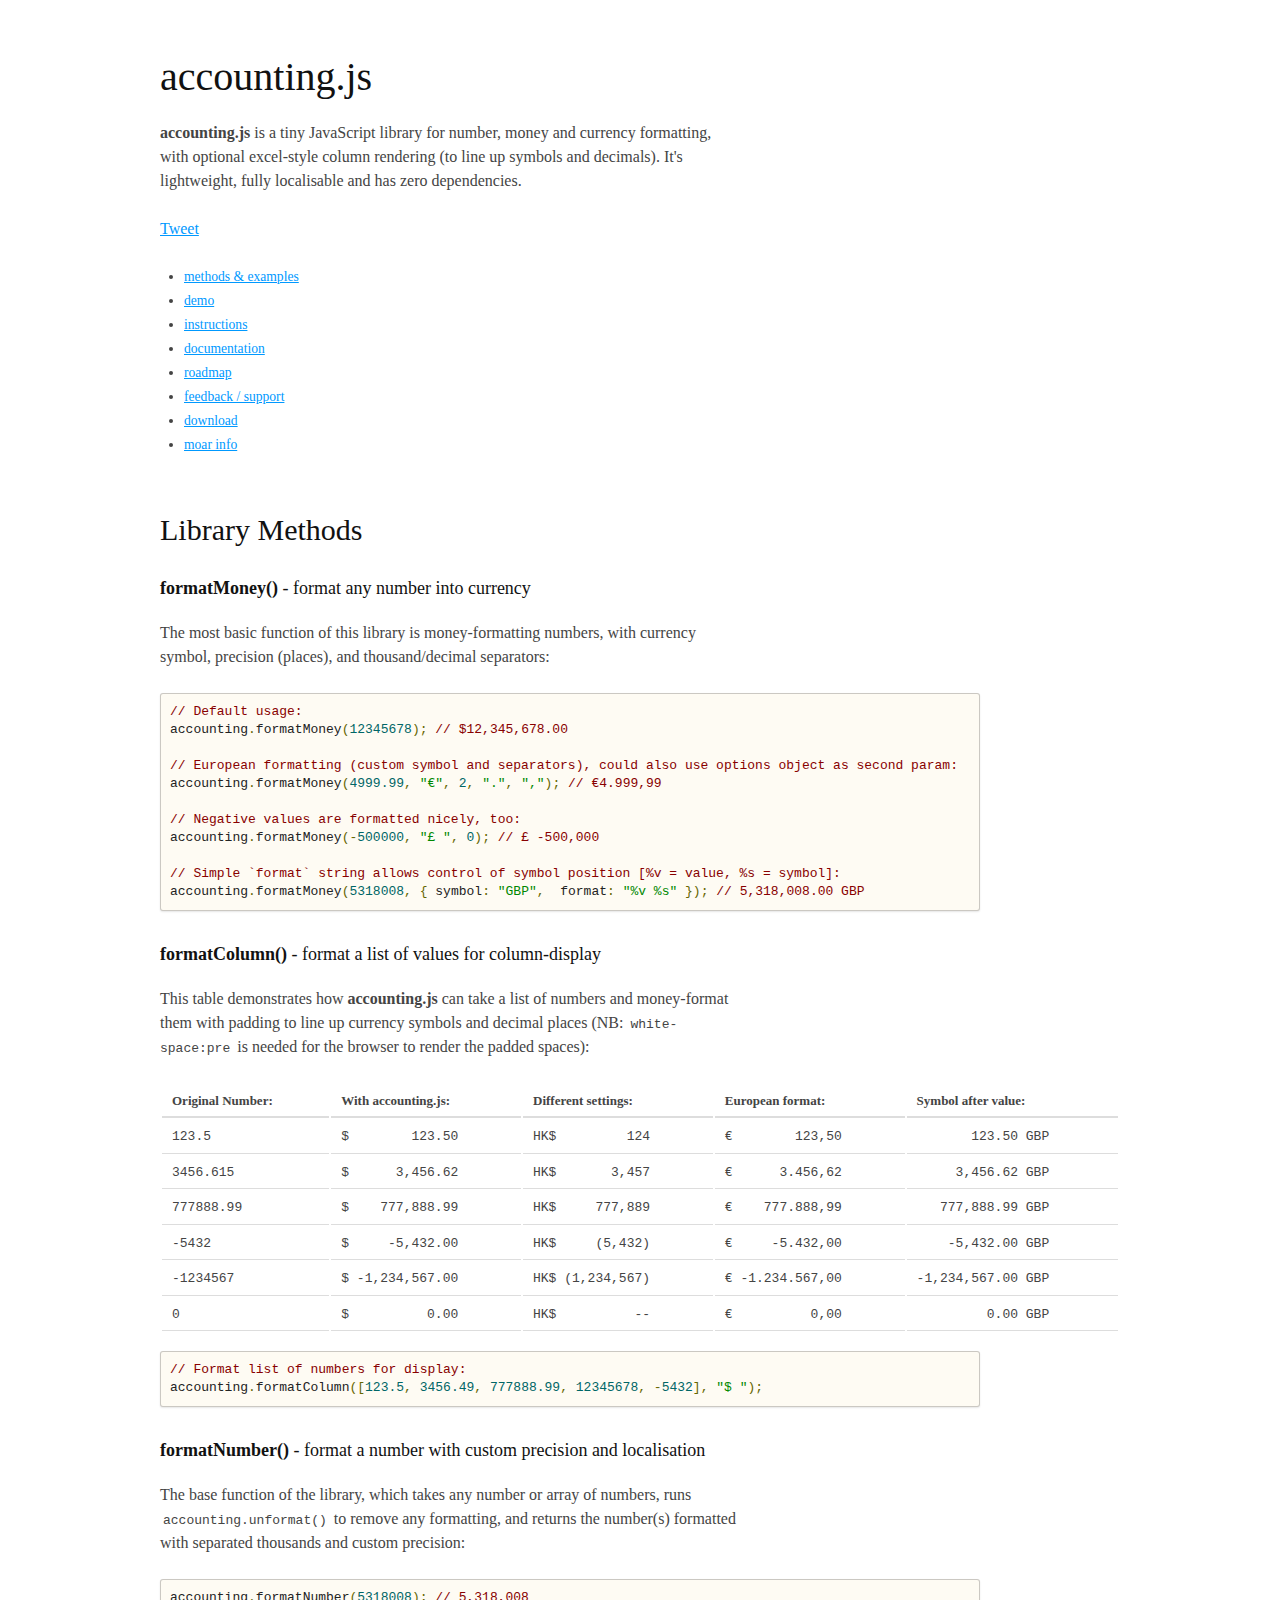
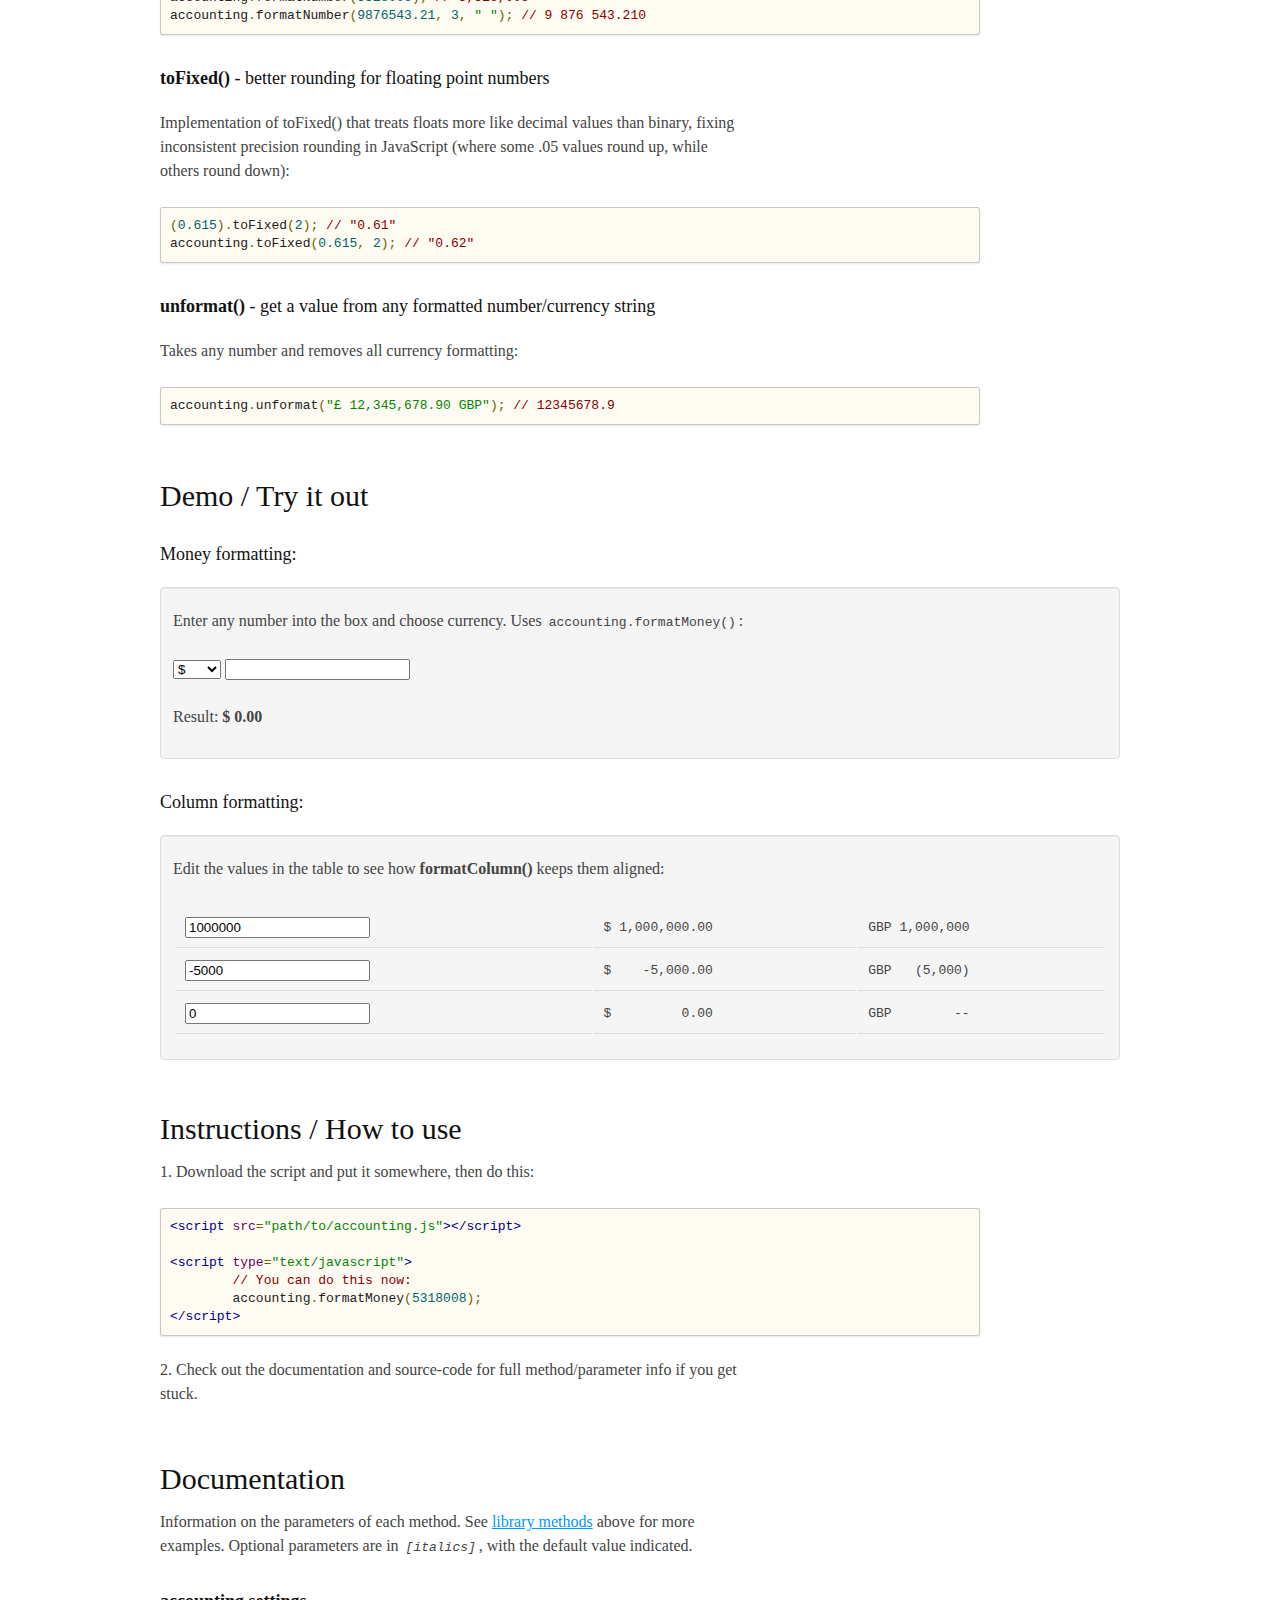
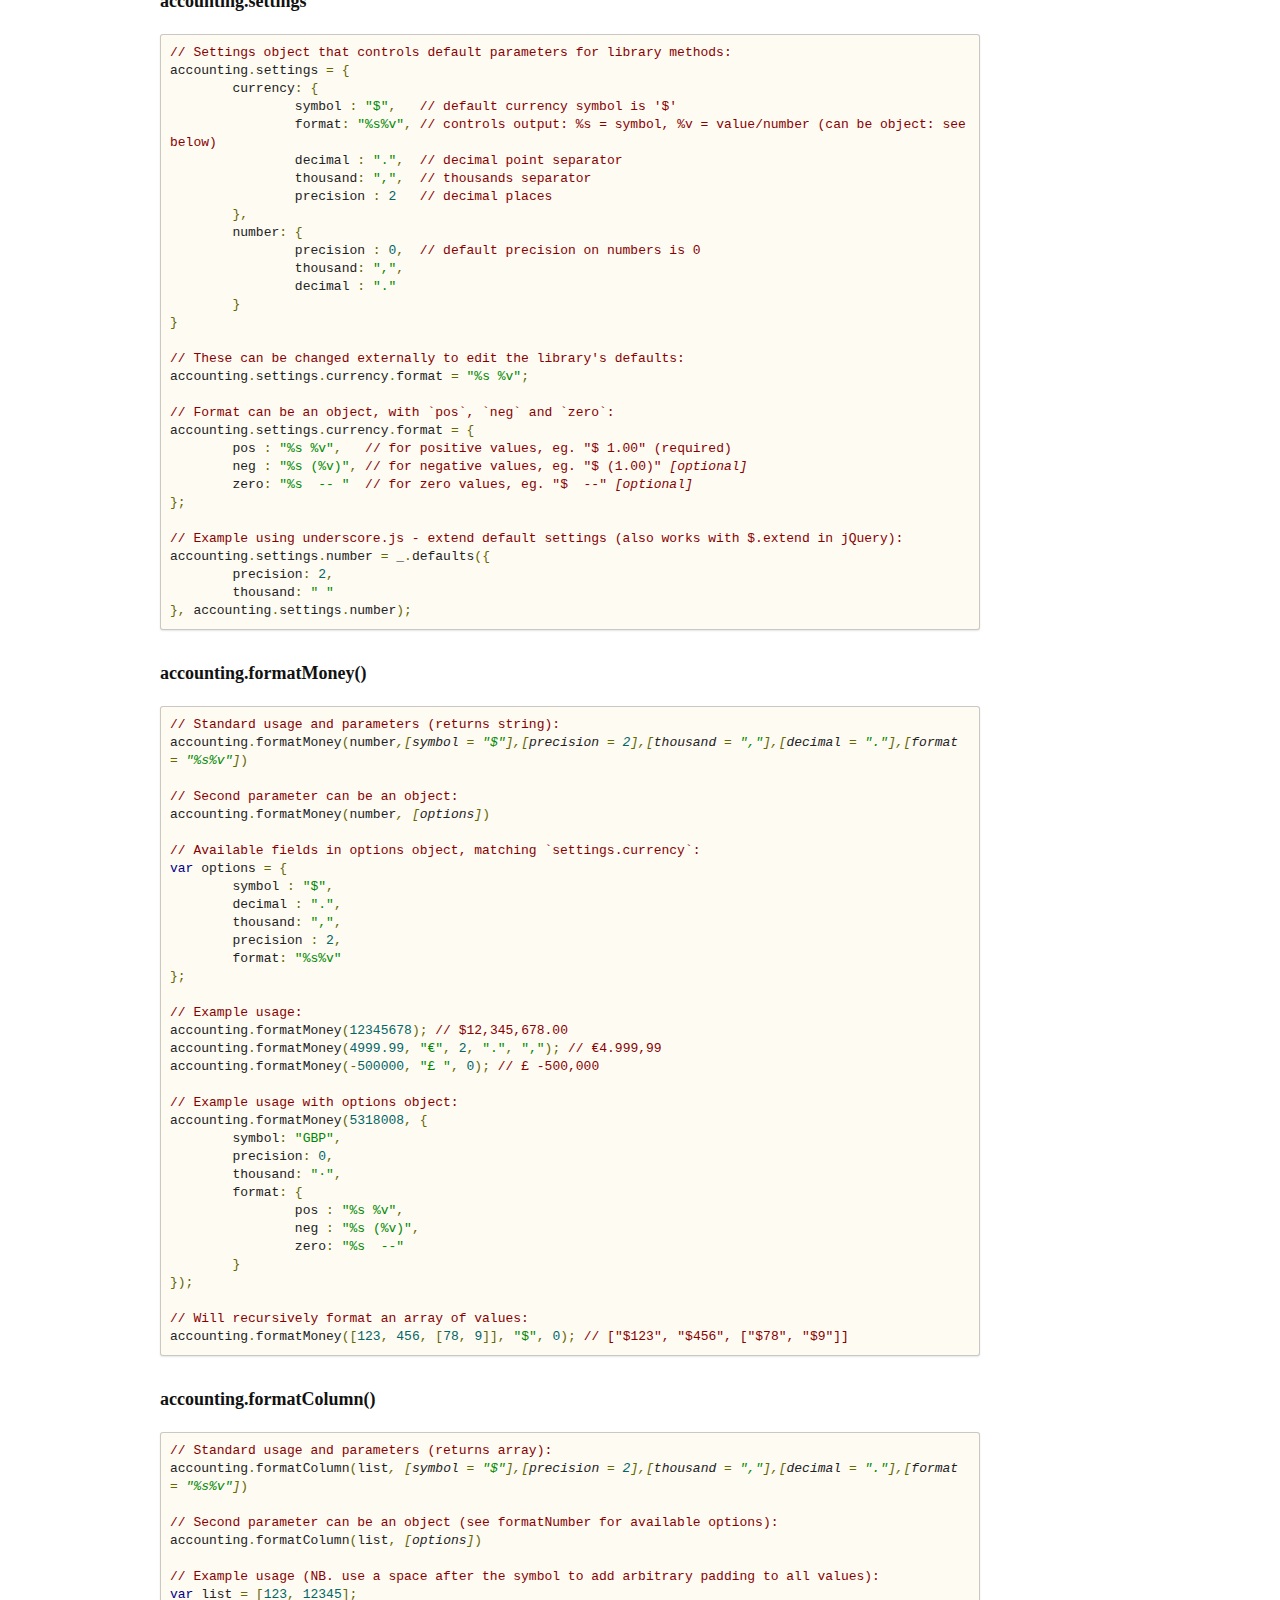
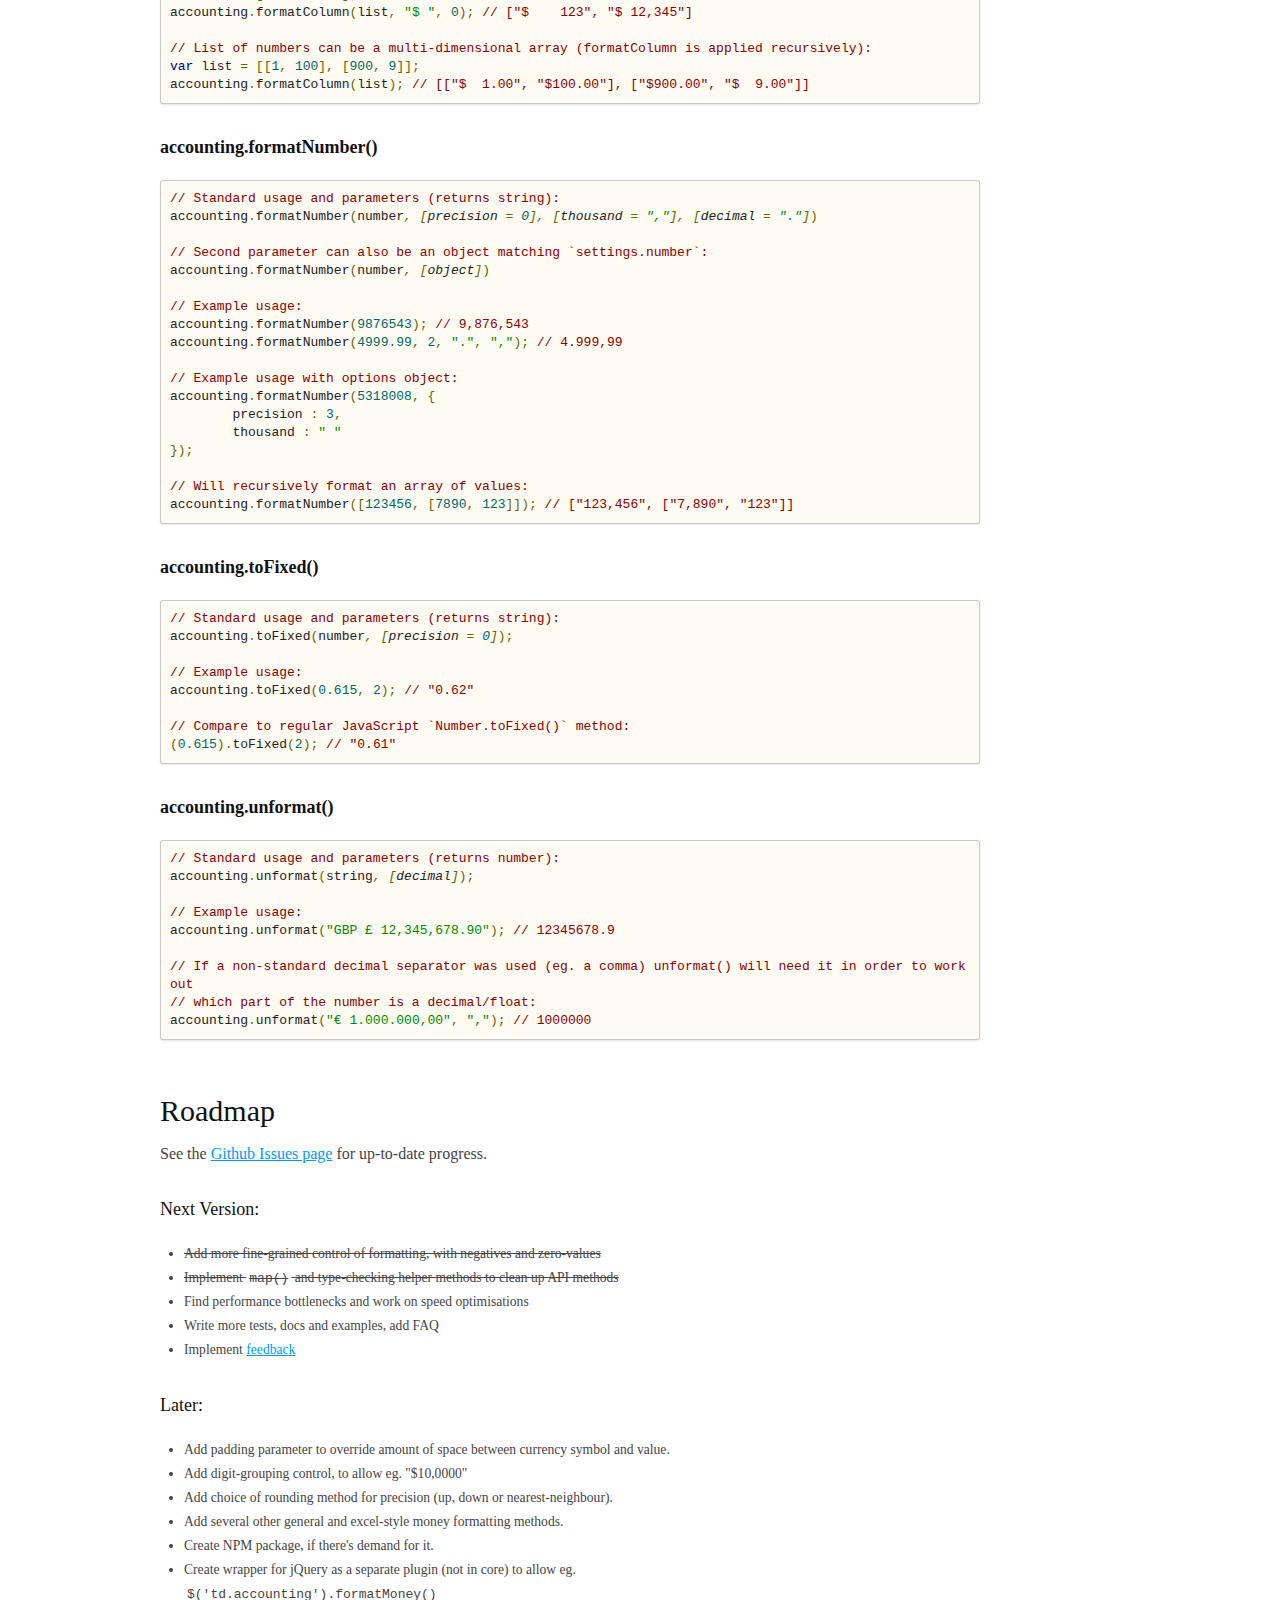
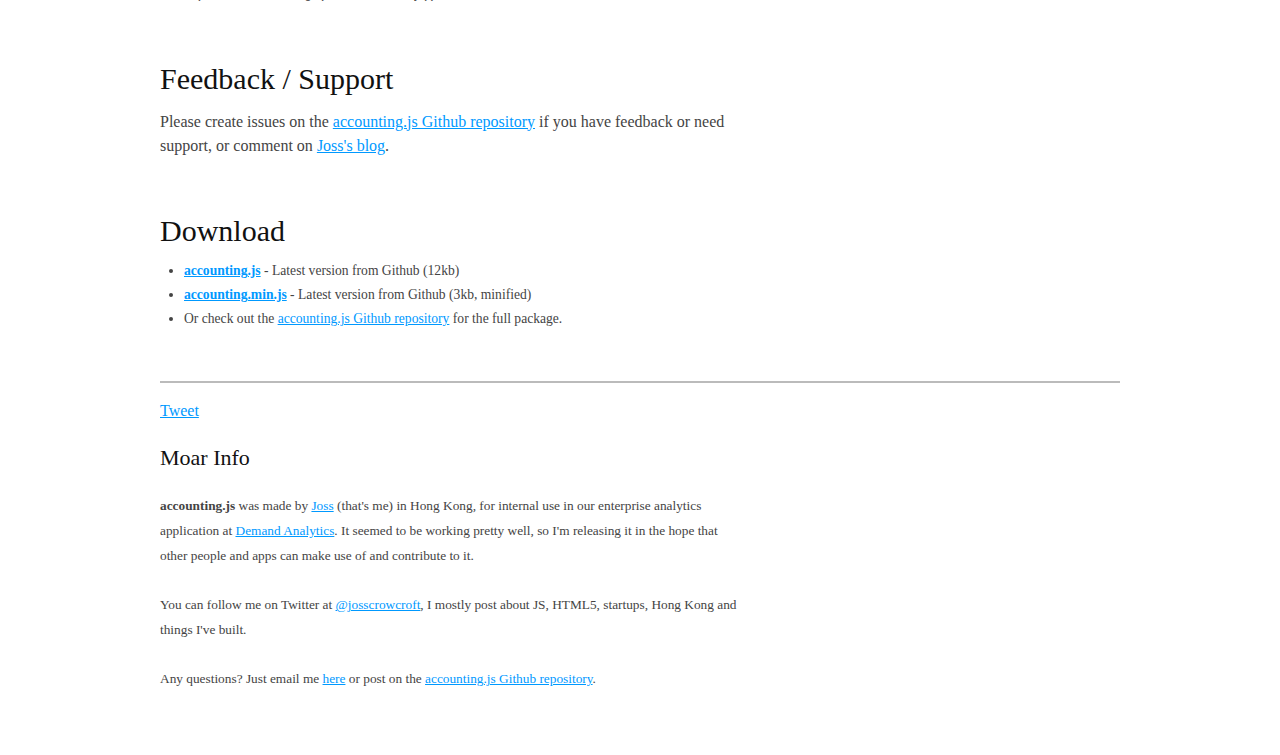
<file: app/bower_components/accounting/index.html>
<!doctype html>
<html lang="en" class="no-js">
<head>
	<meta charset="utf-8">
	<title>accounting.js - format money / currency in JavaScript</title>
	<link href="demo-resources/style.css" rel="stylesheet"/>
	<link rel="canonical" href="http://josscrowcroft.github.com/accounting.js/" />
	<script type="text/javascript">
		var _gaq = _gaq || [];
		_gaq.push(['_setAccount', 'UA-17884149-3']);
		_gaq.push(['_trackPageview']);
		(function() {
			var ga = document.createElement('script'); ga.type = 'text/javascript'; ga.async = true;
			ga.src = ('https:' == document.location.protocol ? 'https://ssl' : 'http://www') + '.google-analytics.com/ga.js';
			var s = document.getElementsByTagName('script')[0]; s.parentNode.insertBefore(ga, s);
		})();
	</script>
</head>

<body>
	<section>
		<h1>accounting.js</h1>
		<p><strong>accounting.js</strong> is a tiny JavaScript library for number, money and currency formatting, with optional excel-style column rendering (to line up symbols and decimals). It's lightweight, fully localisable and has zero dependencies.</p>
		<p><a href="http://twitter.com/share" class="twitter-share-button" data-count="horizontal" data-via="josscrowcroft" data-url="http://josscrowcroft.github.com/accounting.js" data-text="accounting.js - JavaScript library for money/currency formatting">Tweet</a> &nbsp; <g:plusone size="medium"></g:plusone></p>
		<ul>
			<li><a href="#methods" title="library methods overvew">methods &amp; examples</a>
			<li><a href="#demo" title="demo">demo</a>
			<li><a href="#instructions" title="instructions">instructions</a>
			<li><a href="#documentation" title="documentation">documentation</a>
			<li><a href="#roadmap" title="roadmap">roadmap</a>
			<li><a href="#support" title="support">feedback / support</a>
			<li><a href="#download" title="download">download</a>
			<li><a href="#moar" title="moar info">moar info</a>
		</ul>
	</section>

	<section id="methods">
		<h2>Library Methods</h2>
		<h4><strong>formatMoney()</strong> - format any number into currency</h4>
		<p>The most basic function of this library is money-formatting numbers, with currency symbol, precision (places), and thousand/decimal separators:</p>
		<pre class="prettyprint lang-js">// Default usage:
accounting.formatMoney(12345678); // $12,345,678.00

// European formatting (custom symbol and separators), could also use options object as second param:
accounting.formatMoney(4999.99, "&euro;", 2, ".", ","); // &euro;4.999,99

// Negative values are formatted nicely, too:
accounting.formatMoney(-500000, "&pound; ", 0); // &pound; -500,000

// Simple `format` string allows control of symbol position [%v = value, %s = symbol]:
accounting.formatMoney(5318008, { symbol: "GBP",  format: "%v %s" }); // 5,318,008.00 GBP</pre>
		<h4><strong>formatColumn()</strong> - format a list of values for column-display</h4>
		<p>This table demonstrates how <strong>accounting.js</strong> can take a list of numbers and money-format them with padding to line up currency symbols and decimal places (NB: <code>white-space:pre</code> is needed for the browser to render the padded spaces):</p>
		<table id="demo-table">
			<thead>
				<tr>
					<th>Original Number:</th>
					<th>With accounting.js:</th>
					<th>Different settings:</th>
					<th>European format:</th>
					<th>Symbol after value:</th>
				</tr>
			</thead>
			<tbody></tbody>
		</table>
		<pre class="prettyprint lang-js">// Format list of numbers for display:
accounting.formatColumn([123.5, 3456.49, 777888.99, 12345678, -5432], "$ ");</pre>

		<h4><strong>formatNumber()</strong> - format a number with custom precision and localisation</h4>
		<p>The base function of the library, which takes any number or array of numbers, runs <code>accounting.unformat()</code> to remove any formatting, and returns the number(s) formatted with separated thousands and custom precision:</p>
		<pre class="prettyprint lang-js">accounting.formatNumber(5318008); // 5,318,008
accounting.formatNumber(9876543.21, 3, " "); // 9 876 543.210</pre>

		<h4><strong>toFixed()</strong> - better rounding for floating point numbers</h4>
		<p>Implementation of toFixed() that treats floats more like decimal values than binary, fixing inconsistent precision rounding in JavaScript (where some .05 values round up, while others round down):</p>
		<pre class="prettyprint lang-js">(0.615).toFixed(2); // "0.61"
accounting.toFixed(0.615, 2); // "0.62"</pre>

		<h4><strong>unformat()</strong> - get a value from any formatted number/currency string</h4>
		<p>Takes any number and removes all currency formatting:</p>
		<pre class="prettyprint lang-js">accounting.unformat("&pound; 12,345,678.90 GBP"); // 12345678.9</pre>
	</section>

	<section id="demo">
		<h2>Demo / Try it out</h2>

		<h4>Money formatting:</h4>
		<div class="well">
			<p>Enter any number into the box and choose currency. Uses <code>accounting.formatMoney()</code>:</p>
			<p>
				<select id="demo-number-symbol">
					<option value="$ ">$</option>
					<option value="&pound; ">&pound;</option>
					<option value="HK$ ">HK$</option>
					<option data-locale="european" value="&euro; ">&euro; </option>
				</select>
				<input type="text" maxlength="20" class="" id="demo-number-value" value="" />
			</p>
			<p>Result: <strong><span id="demo-number-result">$ 0.00</span></strong></p>
		</div>

		<h4>Column formatting:</h4>
		<div class="well">
			<p>Edit the values in the table to see how <strong>formatColumn()</strong> keeps them aligned:</p>
			<table id="demo-column">
				<tbody>
					<tr>
						<td><input type="text" value="1000000" maxlength="20" /></td>
						<td class="output">$ 1,000,000.00</td>
						<td class="output2">GBP 1,000,000</td>
					</tr>
					<tr>
						<td><input type="text" value="-5000" maxlength="20" /></td>
						<td class="output">$    -5,000.00</td>
						<td class="output2">GBP   (5,000)</td>
					</tr>
					<tr>
						<td><input type="text" value="0" maxlength="20" /></td>
						<td class="output">$         0.00</td>
						<td class="output2">GBP        --</td>
					</tr>
				</tbody>
			</table>
		</div>
	</section>


	<section id="instructions">
		<h2>Instructions / How to use</h2>
		<p>1. Download the script and put it somewhere, then do this:</p>
		<pre class="prettyprint">&lt;script src=&quot;path/to/accounting.js&quot;&gt;&lt;/script&gt;

&lt;script type=&quot;text/javascript&quot;&gt;
	// You can do this now:
	accounting.formatMoney(5318008);
&lt;/script&gt;</pre>
		<p>2. Check out the documentation and source-code for full method/parameter info if you get stuck.</p>
	</section>


	<section id="documentation">
		<h2>Documentation</h2>
		<p>Information on the parameters of each method. See <a href="#methods" title="accounting.js library methods">library methods</a> above for more examples. Optional parameters are in <code><em>[italics]</em></code>, with the default value indicated.</p>


		<h4><strong>accounting.settings</strong></h4>
		<pre class="prettyprint lang-js">// Settings object that controls default parameters for library methods:
accounting.settings = {
	currency: {
		symbol : "$",   // default currency symbol is '$'
		format: "%s%v", // controls output: %s = symbol, %v = value/number (can be object: see below)
		decimal : ".",  // decimal point separator
		thousand: ",",  // thousands separator
		precision : 2   // decimal places
	},
	number: {
		precision : 0,  // default precision on numbers is 0
		thousand: ",",
		decimal : "."
	}
}

// These can be changed externally to edit the library's defaults:
accounting.settings.currency.format = "%s %v";

// Format can be an object, with `pos`, `neg` and `zero`:
accounting.settings.currency.format = {
	pos : "%s %v",   // for positive values, eg. "$ 1.00" (required)
	neg : "%s (%v)", // for negative values, eg. "$ (1.00)" <em>[optional]</em>
	zero: "%s  -- "  // for zero values, eg. "$  --" <em>[optional]</em>
};

// Example using underscore.js - extend default settings (also works with $.extend in jQuery):
accounting.settings.number = _.defaults({
	precision: 2,
	thousand: " "
}, accounting.settings.number);</pre>


		<h4><strong>accounting.formatMoney()</strong></h4>
		<pre class="prettyprint lang-js">// Standard usage and parameters (returns string):
accounting.formatMoney(number<em>,[symbol = "$"],[precision = 2],[thousand = ","],[decimal = "."],[format = "%s%v"]</em>)

// Second parameter can be an object:
accounting.formatMoney(number<em>, [options]</em>)

// Available fields in options object, matching `settings.currency`:
var options = {
	symbol : "$",
	decimal : ".",
	thousand: ",",
	precision : 2,
	format: "%s%v"
};

// Example usage:
accounting.formatMoney(12345678); // $12,345,678.00
accounting.formatMoney(4999.99, "&euro;", 2, ".", ","); // &euro;4.999,99
accounting.formatMoney(-500000, "&pound; ", 0); // &pound; -500,000

// Example usage with options object:
accounting.formatMoney(5318008, {
	symbol: "GBP",
	precision: 0,
	thousand: "&middot",
	format: {
		pos : "%s %v",
		neg : "%s (%v)",
		zero: "%s  --"
	}
});

// Will recursively format an array of values:
accounting.formatMoney([123, 456, [78, 9]], "$", 0); // ["$123", "$456", ["$78", "$9"]]</pre>



		<h4><strong>accounting.formatColumn()</strong></h4>
		<pre class="prettyprint lang-js">// Standard usage and parameters (returns array):
accounting.formatColumn(list<em>, [symbol = "$"],[precision = 2],[thousand = ","],[decimal = "."],[format = "%s%v"]</em>)

// Second parameter can be an object (see formatNumber for available options):
accounting.formatColumn(list, <em>[options]</em>)

// Example usage (NB. use a space after the symbol to add arbitrary padding to all values):
var list = [123, 12345];
accounting.formatColumn(list, "$ ", 0); // ["$    123", "$ 12,345"]

// List of numbers can be a multi-dimensional array (formatColumn is applied recursively):
var list = [[1, 100], [900, 9]];
accounting.formatColumn(list); // [["$  1.00", "$100.00"], ["$900.00", "$  9.00"]]</pre>


		<h4><strong>accounting.formatNumber()</strong></h4>
		<pre class="prettyprint lang-js">// Standard usage and parameters (returns string):
accounting.formatNumber(number<em>, [precision = 0], [thousand = ","], [decimal = "."]</em>)

// Second parameter can also be an object matching `settings.number`:
accounting.formatNumber(number<em>, [object]</em>)

// Example usage:
accounting.formatNumber(9876543); // 9,876,543
accounting.formatNumber(4999.99, 2, ".", ","); // 4.999,99

// Example usage with options object:
accounting.formatNumber(5318008, {
	precision : 3,
	thousand : " "
});

// Will recursively format an array of values:
accounting.formatNumber([123456, [7890, 123]]); // ["123,456", ["7,890", "123"]]</pre>


		<h4><strong>accounting.toFixed()</strong></h4>
		<pre class="prettyprint lang-js">// Standard usage and parameters (returns string):
accounting.toFixed(number<em>, [precision = 0]</em>);

// Example usage:
accounting.toFixed(0.615, 2); // "0.62"

// Compare to regular JavaScript `Number.toFixed()` method:
(0.615).toFixed(2); // "0.61"</pre>


		<h4><strong>accounting.unformat()</strong></h4>
		<pre class="prettyprint lang-js">// Standard usage and parameters (returns number):
accounting.unformat(string<em>, [decimal]</em>);

// Example usage:
accounting.unformat("GBP &pound; 12,345,678.90"); // 12345678.9

// If a non-standard decimal separator was used (eg. a comma) unformat() will need it in order to work out
// which part of the number is a decimal/float:
accounting.unformat("&euro; 1.000.000,00", ","); // 1000000</pre>

	</section>


	<section id="roadmap">
		<h2>Roadmap</h2>
		<p>See the <a href="https://github.com/josscrowcroft/accounting.js/issues" title="accounting.js issues">Github Issues page</a> for up-to-date progress.</p>
		<h4>Next Version:</h4>
		<ul>
			<li><s>Add more fine-grained control of formatting, with negatives and zero-values</s></li>
			<li><s>Implement <code>map()</code> and type-checking helper methods to clean up API methods</s></li>
			<li>Find performance bottlenecks and work on speed optimisations</li>
			<li>Write more tests, docs and examples, add FAQ</li>
			<li>Implement <a href="https://github.com/josscrowcroft/accounting.js/issues/" title="accounting.js issues">feedback</a></li>
		</ul>
		<h4>Later:</h4>
		<ul>
			<li>Add padding parameter to override amount of space between currency symbol and value.</li>
			<li>Add digit-grouping control, to allow eg. "$10,0000"</li>
			<li>Add choice of rounding method for precision (up, down or nearest-neighbour).</li>
			<li>Add several other general and excel-style money formatting methods.</li>
			<li>Create NPM package, if there's demand for it.</li>
			<li>Create wrapper for jQuery as a separate plugin (not in core) to allow eg. <code>$('td.accounting').formatMoney()</code></li>
		</ul>
	</section>

	<section id="support">
		<h2>Feedback / Support</h2>
		<p>Please create issues on the <a href="https://github.com/josscrowcroft/accounting.js" title="accounting.js Github repository">accounting.js Github repository</a> if you have feedback or need support, or comment on <a href="http://www.josscrowcroft.com" title="Joss">Joss's blog</a>.</p>
	</section>

	<section id="download">
		<h2>Download</h2>
		<ul>
			<li><strong><a href="https://raw.github.com/josscrowcroft/accounting.js/master/accounting.js" title="accounting.js">accounting.js</a></strong> - Latest version from Github (12kb)</li>
			<li><strong><a href="https://raw.github.com/josscrowcroft/accounting.js/master/accounting.min.js" title="accounting.min.js">accounting.min.js</a></strong> - Latest version from Github (3kb, minified)</li>
			<li>Or check out the <a href="https://github.com/josscrowcroft/accounting.js" title="accounting.js Github repository">accounting.js Github repository</a> for the full package.</li>
		</ul>
	</section>

	<section id="moar">
		<br />
		<hr />
		<p><a href="http://twitter.com/share" class="twitter-share-button" data-count="horizontal" data-via="josscrowcroft" data-url="http://josscrowcroft.github.com/accounting.js" data-text="accounting.js - JavaScript library for money/currency formatting">Tweet</a> &nbsp; <g:plusone size="medium"></g:plusone></p>
		<h3>Moar Info</h3>
		<p><small><strong>accounting.js</strong> was made by <a href="http://www.josscrowcroft.com" title="Joss">Joss</a> (that's me) in Hong Kong, for internal use in our enterprise analytics application at <a href="http://demandanalytics.com" title="Demand Analytics">Demand Analytics</a>. It seemed to be working pretty well, so I'm releasing it in the hope that other people and apps can make use of and contribute to it.</small></p>
		<p><small>You can follow me on Twitter at <a href="http://twitter.com/josscrowcroft" title="@josscrowcroft on Twitter">@josscrowcroft</a>, I mostly post about JS, HTML5, startups, Hong Kong and things I've built.</small></p>
		<p><small>Any questions? Just email me <a href="http://www.josscrowcroft.com/contact/" title="Contact Joss">here</a> or post on the <a href="https://github.com/josscrowcroft/accounting.js" title="accounting.js Github repository">accounting.js Github repository</a>.</small></p>
	</section>


	<script src="accounting.js"></script>
	<script src="demo-resources/js/libs/jquery.min.js"></script>
	<script src="demo-resources/js/prettify.js"></script>

	<script type="text/javascript">

		// demo thangs:
		jQuery(document).ready(function($) {
			var numbers = [123.5, 3456.615, 777888.99, -5432, -1234567, 0];
			// Use accounting.js to format the list of numbers several ways:
			var formatted = accounting.formatColumn(numbers, "$ "),
			    different = accounting.formatColumn(numbers, {
			    	symbol:"HK$",
			    	precision:0,
			    	format: {
			    		pos : "%s %v",
			    		neg : "%s (%v)",
			    		zero : "%s --"
			    	}
			    }),
			    european  = accounting.formatColumn(numbers, {
			    	symbol: '&euro; ',
			    	thousand:'.',
			    	decimal:','
			    }),
			    symbolAfter = accounting.formatColumn(numbers, {
			    	symbol : "GBP",
			    	format : "%v %s"
			    });

			// Concat some nasty demo HTML:
			for ( var i = 0; i < numbers.length; i++ ) {
				$('<tr><td>'+numbers[i]+'</td><td>'+formatted[i]+'</td><td>'+different[i]+'</td><td>'+european[i]+'</td><td>'+symbolAfter[i]+'</td></tr>').appendTo('table#demo-table tbody');
			}


			// Try it yourself clicky demo:
			var $demoValue = $('#demo-number-value'),
			    $demoSymbol = $('#demo-number-symbol'),
			    $demoResult = $('#demo-number-result');

			$demoValue.add($demoSymbol).bind('keydown keyup keypress focus blur paste change', function() {
			 	var symbol = $demoSymbol.find(':selected').val(),
			 	    result = accounting.formatMoney(
			 	    	$demoValue.val(),
			 	    	symbol,
			 	    	2,
			 	    	($demoSymbol.find(':selected').data('locale') === 'european') ? "." : ",",
			 	    	($demoSymbol.find(':selected').data('locale') === 'european') ? "," : "."
			 	    );
				$demoResult.text(result);
			});


			// Try it yourself clicky column/list demo:
			var $columnValues = $('#demo-column').find('input'),
			    $columnOutputs = $('#demo-column').find('.output'),
			    $columnOutputs2 = $('#demo-column').find('.output2');

			$columnValues.bind('keydown keyup keypress focus blur paste', function() {
			 	var list = $.map( $columnValues, function(each) { return $(each).val(); } ),
			 		formatted = accounting.formatColumn(list, {
			 			format : "%s %v"
			 		}),
			 		formatted2 = accounting.formatColumn(list, {
			 			symbol : "GBP",
			 			precision : 0,
			 			format : {
			 				pos : "%s %v",
			 				neg : "%s (%v)",
			 				zero: "%s --"
			 			}
			 		});

			 	$.each($columnOutputs, function(i, each) {
			 		$(each).text(formatted[i]);
			 	});
			 	$.each($columnOutputs2, function(i, each) {
			 		$(each).text(formatted2[i]);
			 	});
			});

		});

		// prettify:
		prettyPrint();

		// twitter:
		(function(d, t) {
			var g = d.createElement(t),
				s = d.getElementsByTagName(t)[0];
			g.async = true;
			g.src = 'http://platform.twitter.com/widgets.js';
			s.parentNode.insertBefore(g, s);
		})(document, 'script');

		// google plus:
		window.___gcfg = {lang: 'en-GB'};
		(function() {
			var po = document.createElement('script'); po.type = 'text/javascript'; po.async = true;
			po.src = 'https://apis.google.com/js/plusone.js';
			var s = document.getElementsByTagName('script')[0]; s.parentNode.insertBefore(po, s);
		})();
	</script>
</body>
</html>
</file>
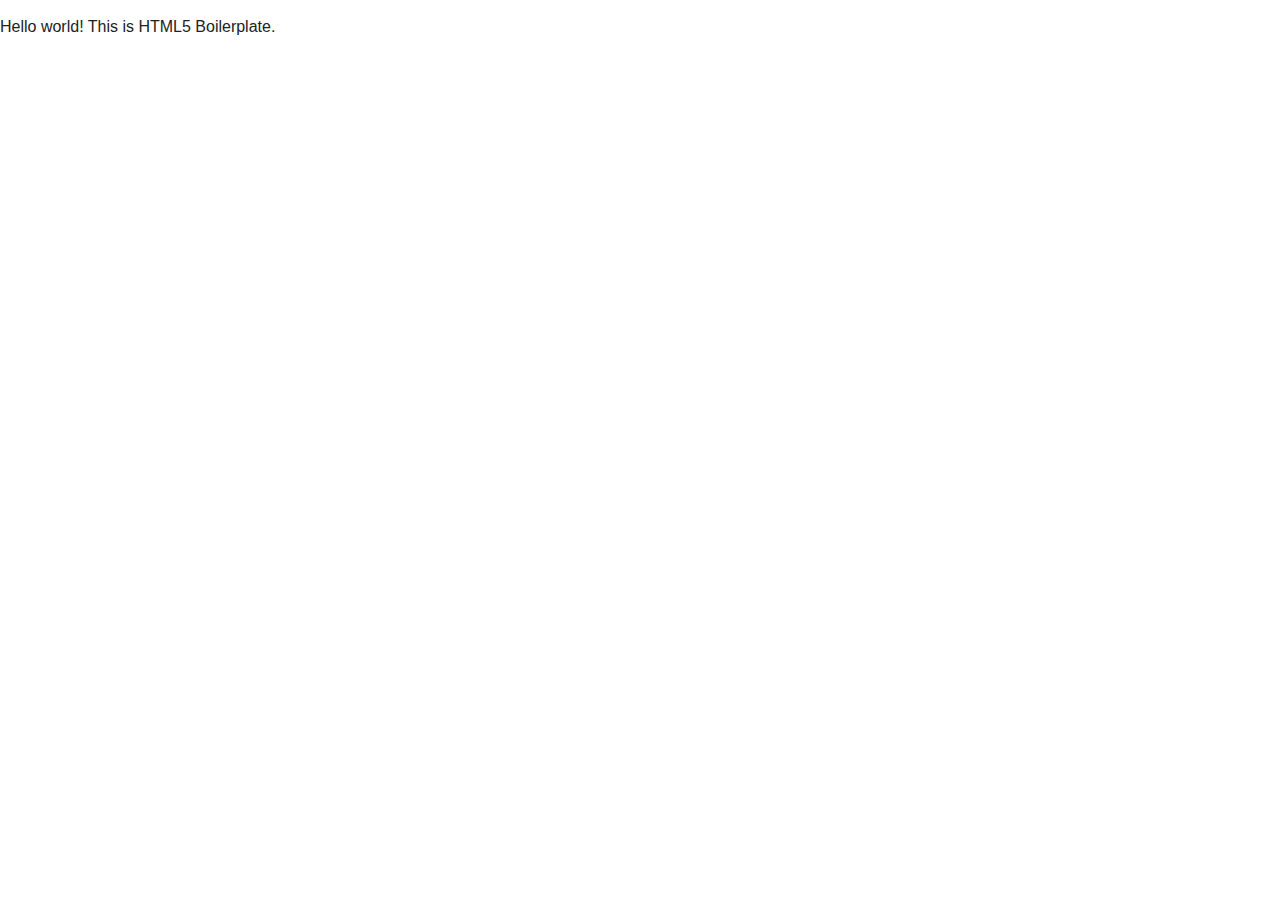
<file: app/bower_components/html5-boilerplate/index.html>
<!DOCTYPE html>
<!--[if lt IE 7]>      <html class="no-js lt-ie9 lt-ie8 lt-ie7"> <![endif]-->
<!--[if IE 7]>         <html class="no-js lt-ie9 lt-ie8"> <![endif]-->
<!--[if IE 8]>         <html class="no-js lt-ie9"> <![endif]-->
<!--[if gt IE 8]><!--> <html class="no-js"> <!--<![endif]-->
    <head>
        <meta charset="utf-8">
        <meta http-equiv="X-UA-Compatible" content="IE=edge">
        <title></title>
        <meta name="description" content="">
        <meta name="viewport" content="width=device-width, initial-scale=1">

        <!-- Place favicon.ico and apple-touch-icon.png in the root directory -->

        <link rel="stylesheet" href="css/normalize.css">
        <link rel="stylesheet" href="css/main.css">
        <script src="js/vendor/modernizr-2.6.2.min.js"></script>
    </head>
    <body>
        <!--[if lt IE 7]>
            <p class="browsehappy">You are using an <strong>outdated</strong> browser. Please <a href="http://browsehappy.com/">upgrade your browser</a> to improve your experience.</p>
        <![endif]-->

        <!-- Add your site or application content here -->
        <p>Hello world! This is HTML5 Boilerplate.</p>

        <script src="//ajax.googleapis.com/ajax/libs/jquery/1.10.2/jquery.min.js"></script>
        <script>window.jQuery || document.write('<script src="js/vendor/jquery-1.10.2.min.js"><\/script>')</script>
        <script src="js/plugins.js"></script>
        <script src="js/main.js"></script>

        <!-- Google Analytics: change UA-XXXXX-X to be your site's ID. -->
        <script>
            (function(b,o,i,l,e,r){b.GoogleAnalyticsObject=l;b[l]||(b[l]=
            function(){(b[l].q=b[l].q||[]).push(arguments)});b[l].l=+new Date;
            e=o.createElement(i);r=o.getElementsByTagName(i)[0];
            e.src='//www.google-analytics.com/analytics.js';
            r.parentNode.insertBefore(e,r)}(window,document,'script','ga'));
            ga('create','UA-XXXXX-X');ga('send','pageview');
        </script>
    </body>
</html>
</file>
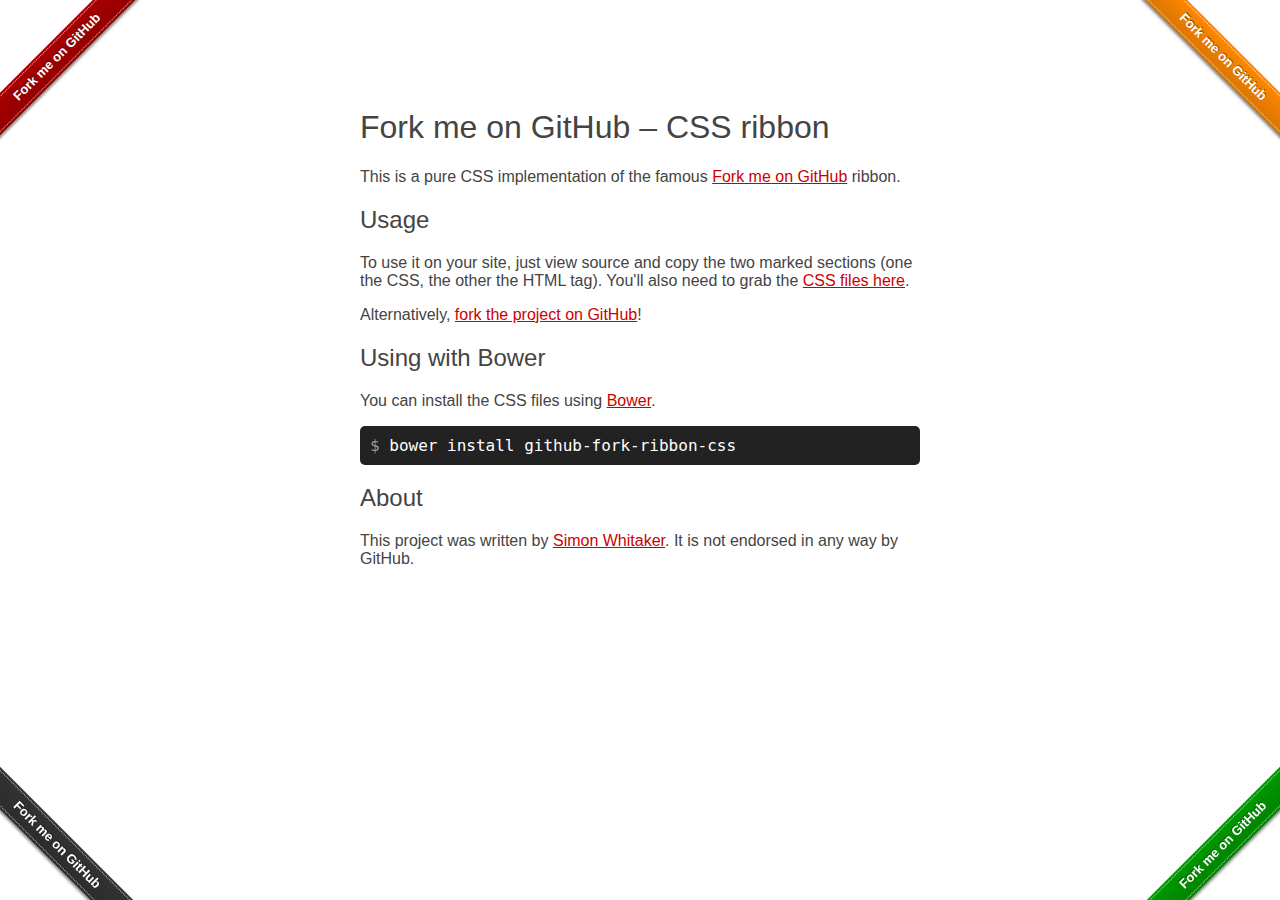
<file: display/app/bower_components/github-fork-ribbon-css/index.html>
<!DOCTYPE html>
<html lang="en">
<head>
    <meta charset="utf-8">
    <meta http-equiv="X-UA-Compatible" content="IE=edge">
    <title>Fork me on Github CSS Ribbon</title>
    <link rel="stylesheet" href="http://oss.maxcdn.com/libs/normalize-css/3.0.0/normalize.min.css">
    <style>
        /* This is just the styling for this page. See below for the CSS for the ribbon itself. */
        html {
            font: 16px "Helvetica Neue", Helvetica, Arial, sans-serif;
        }
        h1, h2 {
            font-weight: 400;
        }
        pre {
            background-color: #222;
            color: white;
            padding: 10px;
            -webkit-border-radius: 5px;
            -moz-border-radius: 5px;
            border-radius: 5px;
        }
        pre:before {
            content: "$ ";
            color: #999;
        }
        .content {
            width: 560px;
            margin: 0 auto;
            padding-top: 80px;
            color: #444;
        }
        a, a:visited {
            color: #c00;
        }
        .content p {
            font-weight: 200;
        }

        /* The default background color is #c00 */
        .right-bottom .github-fork-ribbon {
            background-color: #090;
        }

        .right .github-fork-ribbon {
            background-color: #f80;
        }

        .left-bottom .github-fork-ribbon {
            background-color: #333;
        }
    </style>

    <!-- START COPYING HERE -->
    <link rel="stylesheet" href="gh-fork-ribbon.css">
    <!--[if lt IE 9]>
        <link rel="stylesheet" href="gh-fork-ribbon.ie.css">
    <![endif]-->
    <!-- END COPYING HERE -->
</head>
<body>
    <!-- TOP RIGHT RIBBON: START COPYING HERE -->
    <div class="github-fork-ribbon-wrapper right">
        <div class="github-fork-ribbon">
            <a href="https://github.com/simonwhitaker/github-fork-ribbon-css">Fork me on GitHub</a>
        </div>
    </div>
    <!-- TOP RIGHT RIBBON: END COPYING HERE -->

    <!-- TOP LEFT RIBBON: START COPYING HERE -->
    <div class="github-fork-ribbon-wrapper left">
        <div class="github-fork-ribbon">
            <a href="https://github.com/simonwhitaker/github-fork-ribbon-css">Fork me on GitHub</a>
        </div>
    </div>
    <!-- TOP LEFT RIBBON: END COPYING HERE -->
    <div class="content">

        <h1>Fork me on GitHub &ndash; CSS ribbon</h1>
        <p>
            This is a pure CSS implementation of the famous
            <a href="https://github.com/blog/273-github-ribbons">Fork me on GitHub</a> ribbon.
        </p>
        <h2>Usage</h2>
        <p>
            To use it on your site, just view source and
            copy the two marked sections (one the CSS, the
            other the HTML tag). You'll also need to grab
            the <a href="https://github.com/simonwhitaker/github-fork-ribbon-css/">CSS files here</a>.
        </p>
        <p>
            Alternatively, <a href="https://github.com/simonwhitaker/github-fork-ribbon-css/fork">fork the project on GitHub</a>!
        </p>
        <h2>Using with Bower</h2>
        <p>
            You can install the CSS files
            using <a href="https://github.com/bower/bower">Bower</a>.
        </p>
        <pre>bower install github-fork-ribbon-css</pre>
        <h2>About</h2>
        <p>
            This project was written by
            <a href="http://twitter.com/s1mn/">Simon Whitaker</a>.
            It is not endorsed in any way by GitHub.
        </p>
    </div>
    <!-- BOTTOM RIGHT RIBBON: START COPYING HERE -->
    <div class="github-fork-ribbon-wrapper right-bottom">
        <div class="github-fork-ribbon">
            <a href="https://github.com/simonwhitaker/github-fork-ribbon-css">Fork me on GitHub</a>
        </div>
    </div>
    <!-- BOTTOM RIGHT RIBBON: END COPYING HERE -->

    <!-- BOTTOM LEFT RIBBON: START COPYING HERE -->
    <div class="github-fork-ribbon-wrapper left-bottom">
        <div class="github-fork-ribbon">
            <a href="https://github.com/simonwhitaker/github-fork-ribbon-css">Fork me on GitHub</a>
        </div>
    </div>
    <!-- BOTTOM LEFT RIBBON: END COPYING HERE -->
</body>
</html>
</file>
<file: app/bower_components/accounting/demo-resources/style.css>
/* Borrowed from Markdown.css: http://kevinburke.bitbucket.org/markdowncss/markdown.css */
body{
    margin: 0 auto;
    font-family: Georgia, Palatino, serif;
    color: #444444;
    line-height: 1;
    max-width: 960px;
    padding: 30px;
}
h1, h2, h3, h4 {
    color: #111111;
    font-weight: 400;
}
h1, h2, h3, h4, h5, p, ul, ol {
    margin-bottom: 24px;
    padding: 0;
}
h1 {
    font-size: 48px;
}
h2 {
    font-size: 36px;
    margin: 24px 0 6px;
}
h3 {
    font-size: 24px;
}
h4 {
    font-size: 21px;
}
h5 {
    font-size: 18px;
}
a {
    color: #0099ff;
    margin: 0;
    padding: 0;
    vertical-align: baseline;
}
li {
    line-height: 24px;
}
li ul, li ul {
	margin-left: 24px;
}
p, ul, ol {
    font-size: 16px;
    line-height: 24px;
    max-width: 540px;
}
pre {
    padding: 0px 24px;
    max-width: 800px;
    white-space: pre-wrap;
}
code {
    font-family: Consolas, Monaco, Andale Mono, monospace;
    line-height: 1.5;
    font-size: 13px;
}
aside {
    display: block;
    float: right;
    width: 390px;
}
blockquote {
    margin: 1em 2em;
    max-width: 476px;
}
blockquote p {
    color: #666;
    max-width: 460px;
}
hr {
    margin: 0;
    padding:0;
    border:0;
    outline:0;
    height:2px;
    background: #bbb;
}


/* Some overrides: */
/* Thx to http://twitter.github.com/bootstrap/ */

h1 { font-size:40px; }
h2 { font-size:30px; }
h3 { font-size:22px; }
h4 { font-size:18px; padding-top:10px;}
h5 { font-size:1em; margin-bottom:1em; }
p, ul, ol { max-width: 580px; }
ol, ul { padding-left:24px; font-size:0.85em }
ol#list { font-size:1em }
a:hover, a:focus { outline:none; color:#e25525 }

section {
	padding:0 0 10px;
}
table{width:100%;margin-bottom:18px;padding:0;text-align:left;border-collapse:separate;font-size:13px;}table th,table td{padding:10px 10px 9px;line-height:13.5px;vertical-align:middle;border-bottom:1px solid #ddd;}
table th{padding-top:9px;font-weight:bold;border-bottom-width:2px;}

td {
	white-space:pre;
	font-family:monospace;
}

pre {
	background-color: whiteSmoke;
	display: block;
	padding: 17px;
	margin: 0 0 22px;
	line-height: 18px;
	border: 1px solid rgba(0, 0, 0, 0.15);
	-webkit-border-radius: 3px;
	-moz-border-radius: 3px;
	border-radius: 3px;
	white-space: pre-wrap;
	overflow:hidden;
}
code, pre {
	padding: 0 3px 2px;
	font-family: Consolas, Monaco, "Andale Mono", "Courier New", monospace;
	font-size: 13px;
	-webkit-border-radius: 3px;
	-moz-border-radius: 3px;
	border-radius: 3px;
}

pre.prettyprint {
  background: #fefbf3;
  padding: 9px;
  border: 1px solid rgba(0,0,0,.2);
  -webkit-box-shadow: 0 1px 2px rgba(0,0,0,.1);
  -moz-box-shadow: 0 1px 2px rgba(0,0,0,.1);
  box-shadow: 0 1px 2px rgba(0,0,0,.1);
}

.pln{color:#222}
@media screen{
    .str{color:#080}
    .kwd{color:#008}
    .com{color:#800}
    .typ{color:#606}
    .lit{color:#066}
    .pun,
    .opn,
    .clo{color:#660}
    .tag{color:#008}
    .atn{color:#606}
    .atv{color:#080}
    .dec,
    .var{color:#606}
    .fun{color:red}
}
@media print,projection{
    .str{color:#060}
    .kwd{color:#006;font-weight:bold}
    .com{color:#600;font-style:italic}
    .typ{color:#404;font-weight:bold}
    .lit{color:#044}
    .pun,
    .opn,
    .clo{color:#440}
    .tag{color:#006;font-weight:bold}
    .atn{color:#404}
    .atv{color:#060}
}


div.well {
	background: whiteSmoke;
	margin: 20px 0;
	padding: 5px 12px;
	min-height: 20px;
	border: 1px solid #DDD;
	-webkit-border-radius: 4px;
	-moz-border-radius: 4px;
	border-radius: 4px;
	-webkit-box-shadow: inset 0 1px 1px rgba(0, 0, 0, 0.05);
	-moz-box-shadow: inset 0 1px 1px rgba(0, 0, 0, 0.05);
	box-shadow: inset 0 1px 1px rgba(0, 0, 0, 0.05);
}
.well p {
	max-width:100%;
}
</file>
<file: app/bower_components/html5-boilerplate/css/main.css>
/*! HTML5 Boilerplate v4.3.0 | MIT License | http://h5bp.com/ */

/*
 * What follows is the result of much research on cross-browser styling.
 * Credit left inline and big thanks to Nicolas Gallagher, Jonathan Neal,
 * Kroc Camen, and the H5BP dev community and team.
 */

/* ==========================================================================
   Base styles: opinionated defaults
   ========================================================================== */

html,
button,
input,
select,
textarea {
    color: #222;
}

html {
    font-size: 1em;
    line-height: 1.4;
}

/*
 * Remove text-shadow in selection highlight: h5bp.com/i
 * These selection rule sets have to be separate.
 * Customize the background color to match your design.
 */

::-moz-selection {
    background: #b3d4fc;
    text-shadow: none;
}

::selection {
    background: #b3d4fc;
    text-shadow: none;
}

/*
 * A better looking default horizontal rule
 */

hr {
    display: block;
    height: 1px;
    border: 0;
    border-top: 1px solid #ccc;
    margin: 1em 0;
    padding: 0;
}

/*
 * Remove the gap between images, videos, audio and canvas and the bottom of
 * their containers: h5bp.com/i/440
 */

audio,
canvas,
img,
video {
    vertical-align: middle;
}

/*
 * Remove default fieldset styles.
 */

fieldset {
    border: 0;
    margin: 0;
    padding: 0;
}

/*
 * Allow only vertical resizing of textareas.
 */

textarea {
    resize: vertical;
}

/* ==========================================================================
   Browse Happy prompt
   ========================================================================== */

.browsehappy {
    margin: 0.2em 0;
    background: #ccc;
    color: #000;
    padding: 0.2em 0;
}

/* ==========================================================================
   Author's custom styles
   ========================================================================== */

















/* ==========================================================================
   Helper classes
   ========================================================================== */

/*
 * Image replacement
 */

.ir {
    background-color: transparent;
    border: 0;
    overflow: hidden;
    /* IE 6/7 fallback */
    *text-indent: -9999px;
}

.ir:before {
    content: "";
    display: block;
    width: 0;
    height: 150%;
}

/*
 * Hide from both screenreaders and browsers: h5bp.com/u
 */

.hidden {
    display: none !important;
    visibility: hidden;
}

/*
 * Hide only visually, but have it available for screenreaders: h5bp.com/v
 */

.visuallyhidden {
    border: 0;
    clip: rect(0 0 0 0);
    height: 1px;
    margin: -1px;
    overflow: hidden;
    padding: 0;
    position: absolute;
    width: 1px;
}

/*
 * Extends the .visuallyhidden class to allow the element to be focusable
 * when navigated to via the keyboard: h5bp.com/p
 */

.visuallyhidden.focusable:active,
.visuallyhidden.focusable:focus {
    clip: auto;
    height: auto;
    margin: 0;
    overflow: visible;
    position: static;
    width: auto;
}

/*
 * Hide visually and from screenreaders, but maintain layout
 */

.invisible {
    visibility: hidden;
}

/*
 * Clearfix: contain floats
 *
 * For modern browsers
 * 1. The space content is one way to avoid an Opera bug when the
 *    `contenteditable` attribute is included anywhere else in the document.
 *    Otherwise it causes space to appear at the top and bottom of elements
 *    that receive the `clearfix` class.
 * 2. The use of `table` rather than `block` is only necessary if using
 *    `:before` to contain the top-margins of child elements.
 */

.clearfix:before,
.clearfix:after {
    content: " "; /* 1 */
    display: table; /* 2 */
}

.clearfix:after {
    clear: both;
}

/*
 * For IE 6/7 only
 * Include this rule to trigger hasLayout and contain floats.
 */

.clearfix {
    *zoom: 1;
}

/* ==========================================================================
   EXAMPLE Media Queries for Responsive Design.
   These examples override the primary ('mobile first') styles.
   Modify as content requires.
   ========================================================================== */

@media only screen and (min-width: 35em) {
    /* Style adjustments for viewports that meet the condition */
}

@media print,
       (-o-min-device-pixel-ratio: 5/4),
       (-webkit-min-device-pixel-ratio: 1.25),
       (min-resolution: 120dpi) {
    /* Style adjustments for high resolution devices */
}

/* ==========================================================================
   Print styles.
   Inlined to avoid required HTTP connection: h5bp.com/r
   ========================================================================== */

@media print {
    * {
        background: transparent !important;
        color: #000 !important; /* Black prints faster: h5bp.com/s */
        box-shadow: none !important;
        text-shadow: none !important;
    }

    a,
    a:visited {
        text-decoration: underline;
    }

    a[href]:after {
        content: " (" attr(href) ")";
    }

    abbr[title]:after {
        content: " (" attr(title) ")";
    }

    /*
     * Don't show links for images, or javascript/internal links
     */

    .ir a:after,
    a[href^="javascript:"]:after,
    a[href^="#"]:after {
        content: "";
    }

    pre,
    blockquote {
        border: 1px solid #999;
        page-break-inside: avoid;
    }

    thead {
        display: table-header-group; /* h5bp.com/t */
    }

    tr,
    img {
        page-break-inside: avoid;
    }

    img {
        max-width: 100% !important;
    }

    @page {
        margin: 0.5cm;
    }

    p,
    h2,
    h3 {
        orphans: 3;
        widows: 3;
    }

    h2,
    h3 {
        page-break-after: avoid;
    }
}
</file>
<file: display/app/bower_components/github-fork-ribbon-css/gh-fork-ribbon.css>
/*!
 * "Fork me on GitHub" CSS ribbon v0.1.1 | MIT License
 * https://github.com/simonwhitaker/github-fork-ribbon-css
*/

/* Left will inherit from right (so we don't need to duplicate code) */
.github-fork-ribbon {
  /* The right and left classes determine the side we attach our banner to */
  position: absolute;

  /* Add a bit of padding to give some substance outside the "stitching" */
  padding: 2px 0;

  /* Set the base colour */
  background-color: #a00;

  /* Set a gradient: transparent black at the top to almost-transparent black at the bottom */
  background-image: -webkit-gradient(linear, left top, left bottom, from(rgba(0, 0, 0, 0)), to(rgba(0, 0, 0, 0.15)));
  background-image: -webkit-linear-gradient(top, rgba(0, 0, 0, 0), rgba(0, 0, 0, 0.15));
  background-image: -moz-linear-gradient(top, rgba(0, 0, 0, 0), rgba(0, 0, 0, 0.15));
  background-image: -ms-linear-gradient(top, rgba(0, 0, 0, 0), rgba(0, 0, 0, 0.15));
  background-image: -o-linear-gradient(top, rgba(0, 0, 0, 0), rgba(0, 0, 0, 0.15));
  background-image: linear-gradient(to bottom, rgba(0, 0, 0, 0), rgba(0, 0, 0, 0.15));

  /* Add a drop shadow */
  -webkit-box-shadow: 0 2px 3px 0 rgba(0, 0, 0, 0.5);
  -moz-box-shadow: 0 2px 3px 0 rgba(0, 0, 0, 0.5);
  box-shadow: 0 2px 3px 0 rgba(0, 0, 0, 0.5);

  /* Set the font */
  font: 700 13px "Helvetica Neue", Helvetica, Arial, sans-serif;

  z-index: 9999;
  pointer-events: auto;
}

.github-fork-ribbon a,
.github-fork-ribbon a:hover {
  /* Set the text properties */
  color: #fff;
  text-decoration: none;
  text-shadow: 0 -1px rgba(0, 0, 0, 0.5);
  text-align: center;

  /* Set the geometry. If you fiddle with these you'll also need
     to tweak the top and right values in .github-fork-ribbon. */
  width: 200px;
  line-height: 20px;

  /* Set the layout properties */
  display: inline-block;
  padding: 2px 0;

  /* Add "stitching" effect */
  border-width: 1px 0;
  border-style: dotted;
  border-color: #fff;
  border-color: rgba(255, 255, 255, 0.7);
}

.github-fork-ribbon-wrapper {
  width: 150px;
  height: 150px;
  position: absolute;
  overflow: hidden;
  top: 0;
  z-index: 9999;
  pointer-events: none;
}

.github-fork-ribbon-wrapper.fixed {
  position: fixed;
}

.github-fork-ribbon-wrapper.left {
  left: 0;
}

.github-fork-ribbon-wrapper.right {
  right: 0;
}

.github-fork-ribbon-wrapper.left-bottom {
  position: fixed;
  top: inherit;
  bottom: 0;
  left: 0;
}

.github-fork-ribbon-wrapper.right-bottom {
  position: fixed;
  top: inherit;
  bottom: 0;
  right: 0;
}

.github-fork-ribbon-wrapper.right .github-fork-ribbon {
  top: 42px;
  right: -43px;

  -webkit-transform: rotate(45deg);
  -moz-transform: rotate(45deg);
  -ms-transform: rotate(45deg);
  -o-transform: rotate(45deg);
  transform: rotate(45deg);
}

.github-fork-ribbon-wrapper.left .github-fork-ribbon {
  top: 42px;
  left: -43px;

  -webkit-transform: rotate(-45deg);
  -moz-transform: rotate(-45deg);
  -ms-transform: rotate(-45deg);
  -o-transform: rotate(-45deg);
  transform: rotate(-45deg);
}


.github-fork-ribbon-wrapper.left-bottom .github-fork-ribbon {
  top: 80px;
  left: -43px;

  -webkit-transform: rotate(45deg);
  -moz-transform: rotate(45deg);
  -ms-transform: rotate(45deg);
  -o-transform: rotate(45deg);
  transform: rotate(45deg);
}

.github-fork-ribbon-wrapper.right-bottom .github-fork-ribbon {
  top: 80px;
  right: -43px;

  -webkit-transform: rotate(-45deg);
  -moz-transform: rotate(-45deg);
  -ms-transform: rotate(-45deg);
  -o-transform: rotate(-45deg);
  transform: rotate(-45deg);
}
</file>
<file: display/app/bower_components/github-fork-ribbon-css/gh-fork-ribbon.ie.css>
/*!
 * "Fork me on GitHub" CSS ribbon v0.1.1 | MIT License
 * https://github.com/simonwhitaker/github-fork-ribbon-css
*/

/* IE voodoo courtesy of http://stackoverflow.com/a/4617511/263871 and
 * http://www.useragentman.com/IETransformsTranslator */

 .github-fork-ribbon {
  filter: progid:DXImageTransform.Microsoft.gradient(GradientType=0,StartColorStr='#000000', EndColorStr='#000000');
}

.github-fork-ribbon-wrapper.right .github-fork-ribbon {
  /* IE positioning hack (couldn't find a transform-origin alternative for IE) */
  top: -22px;
  right: -62px;

  /* IE8+ */
  -ms-filter: "progid:DXImageTransform.Microsoft.Matrix(M11=0.7071067811865474, M12=-0.7071067811865477, M21=0.7071067811865477, M22=0.7071067811865474, SizingMethod='auto expand')";
  /* IE6 and 7 */
  filter: progid:DXImageTransform.Microsoft.Matrix(
    M11=0.7071067811865474,
    M12=-0.7071067811865477,
    M21=0.7071067811865477,
    M22=0.7071067811865474,
    SizingMethod='auto expand'
  );
}

.github-fork-ribbon-wrapper.left .github-fork-ribbon {
  top: -22px;
  left: -22px;

  /* IE8+ */
  -ms-filter: "progid:DXImageTransform.Microsoft.Matrix(M11=0.7071067811865483, M12=0.7071067811865467, M21=-0.7071067811865467, M22=0.7071067811865483, SizingMethod='auto expand')";
  /* IE6 and 7 */
  filter: progid:DXImageTransform.Microsoft.Matrix(
    M11=0.7071067811865483,
    M12=0.7071067811865467,
    M21=-0.7071067811865467,
    M22=0.7071067811865483,
    SizingMethod='auto expand'
  );
}

.github-fork-ribbon-wrapper.left-bottom .github-fork-ribbon {
  /* IE positioning hack (couldn't find a transform-origin alternative for IE) */
  top: 12px;
  left: -22px;


  /* IE8+ */
  -ms-filter: "progid:DXImageTransform.Microsoft.Matrix(M11=0.7071067811865474, M12=-0.7071067811865477, M21=0.7071067811865477, M22=0.7071067811865474, SizingMethod='auto expand')";
  /* IE6 and 7 */
/*  filter: progid:DXImageTransform.Microsoft.Matrix(
    M11=0.7071067811865474,
    M12=-0.7071067811865477,
    M21=0.7071067811865477,
    M22=0.7071067811865474,
    SizingMethod='auto expand'
  );
*/}

.github-fork-ribbon-wrapper.right-bottom .github-fork-ribbon {
  top: 12px;
  right: -62px;

  /* IE8+ */
  -ms-filter: "progid:DXImageTransform.Microsoft.Matrix(M11=0.7071067811865483, M12=0.7071067811865467, M21=-0.7071067811865467, M22=0.7071067811865483, SizingMethod='auto expand')";
  /* IE6 and 7 */
  filter: progid:DXImageTransform.Microsoft.Matrix(
    M11=0.7071067811865483,
    M12=0.7071067811865467,
    M21=-0.7071067811865467,
    M22=0.7071067811865483,
    SizingMethod='auto expand'
  );
}
</file>
